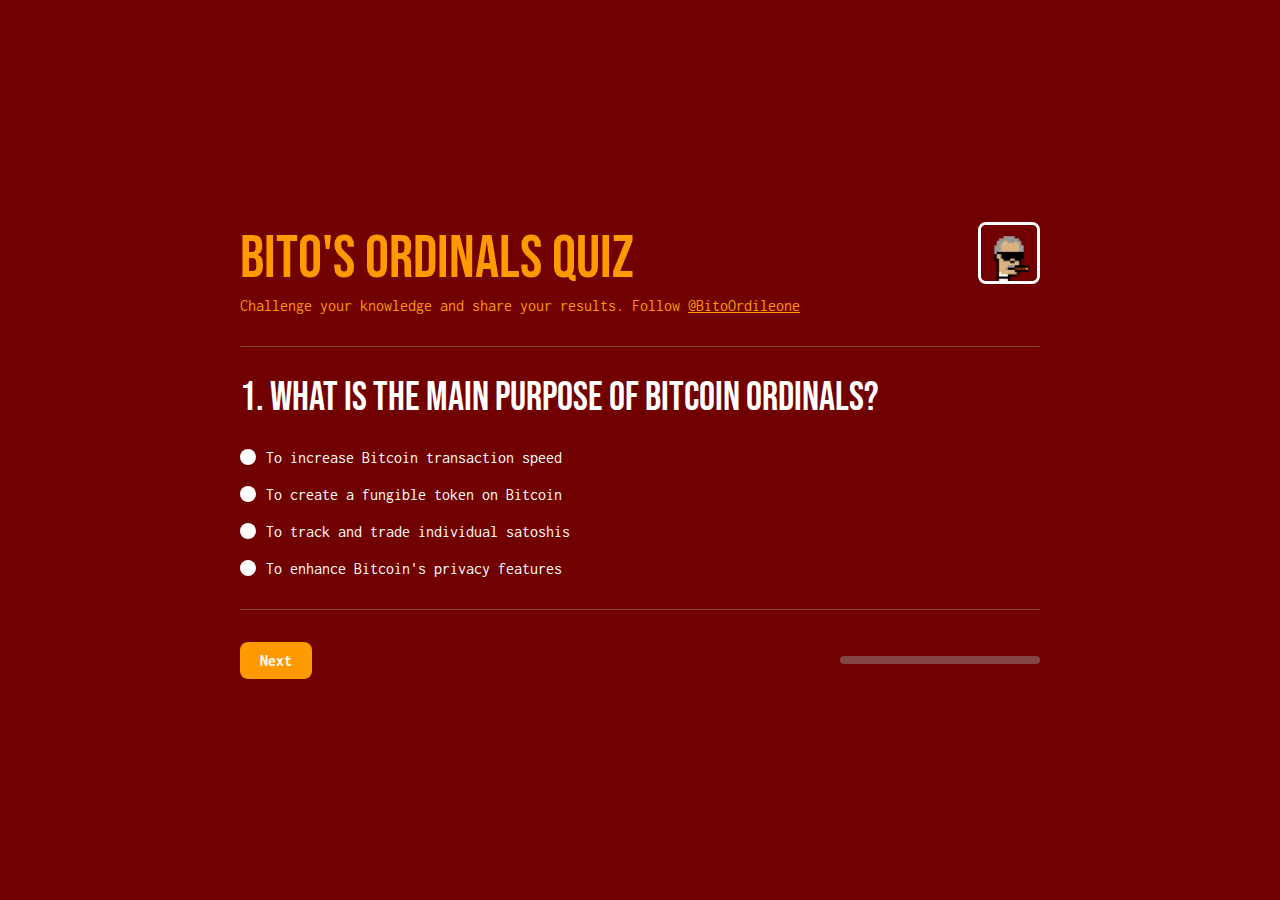
<file: index.html>
<!DOCTYPE html>
<html lang="en">
<head>
    <meta charset="UTF-8">
    <meta name="viewport" content="width=device-width, initial-scale=1.0">
    <title>Bito's Ordinals Quiz</title>
    <link rel="stylesheet" href="styles.css">
    <link href="https://fonts.googleapis.com/css2?family=Bebas+Neue&family=Inconsolata:wght@400;700&display=swap" rel="stylesheet">
    
    <!-- Open Graph Meta Tags -->
    <meta property="og:title" content="Bito's Ordinals Quiz">
    <meta property="og:description" content="Test your knowledge on Bitcoin Ordinals, BRC-20, Runes, and the whole Bitcoin Ecosystem with Bito's Ordinals Quiz!">
    <meta property="og:image" content="https://github.com/bitoordileone/Ordinals-Quiz/blob/main/share.jpg?raw=true"> <!-- Update the URL to your share image -->
    <meta property="og:url" content="https://bitoordileone.github.io/Ordinals-Quiz/"> <!-- Update with your website URL -->
    <meta property="og:type" content="website">

    <!-- Twitter Card Meta Tags -->
    <meta name="twitter:card" content="summary_large_image">
    <meta name="twitter:title" content="Bito's Ordinals Quiz">
    <meta name="twitter:description" content="Test your knowledge on Bitcoin Ordinals, BRC-20, Runes, and the whole Bitcoin Ecosystem with Bito's Ordinals Quiz!">
    <meta name="twitter:image" content="https://github.com/bitoordileone/Ordinals-Quiz/blob/main/share.jpg?raw=true"> <!-- Update the URL to your share image -->
</head>
<body>
    <div class="page-quiz">
        <div class="page-quiz-content">
            <div class="header">
                <div class="head">
                    <div class="title">Bito's Ordinals Quiz</div>
                    <a href="https://x.com/bitoordileone/" target="_blank" rel="noopener noreferrer">
                    <img class="title-image" src="image-icon0.png" alt="Quiz Icon"/>
                    </a>
                </div>
                <div class="subheader">Challenge your knowledge and share your results. Follow <a href="https://x.com/bitoordileone/">@BitoOrdileone</a></div>
            </div>
            <div class="divider-top"></div>
            <div class="question">
                <div id="question-container" class="h-2">Question will appear here</div>
            </div>
            <div id="answer-container" class="answers"></div>
            <div class="divider-bottom"></div>
            <div class="footer">
                <div class="left-buttons">
                    <button class="previous-button" id="prev-button" onclick="prevQuestion()">Prev</button>
                    <button class="next-button" id="next-button" onclick="nextQuestion()">Next</button>
                </div>
                <div class="progress-bar">
                    <div id="progress-bar" class="progress-bar-filled"></div>
                </div>
            </div>
        </div>
    </div>
    <script src="quiz.js"></script>
</body>
</html>
</file>
<file: styles.css>
/* General Styles */
body {
    background-color: #710000;
    color: white;
    font-family: 'Inconsolata', sans-serif;
    display: flex;
    justify-content: center;
    align-items: center;
    height: 100vh;
    margin: 0;
    text-align: center;
}

.page-quiz, .page-results {
    background: #710000;
    position: relative;
    overflow: hidden;
    width: 100%;
    max-width: 800px; /* Updated width */
    padding: 20px; /* Added padding */
    display: flex;
    justify-content: center;
    align-items: center;
    flex-direction: column;
}

.page-quiz-content, .page-results-content {
    display: flex;
    flex-direction: column;
    gap: 32px;
    align-items: flex-start; /* Left align content */
    width: 100%;
}

.header {
    display: flex;
    flex-direction: column;
    align-items: flex-start; /* Left align header content */
    width: 100%; /* Ensure header spans full width */
}

.head {
    display: flex;
    flex-direction: row;
    gap: 20px;
    align-items: center;
    justify-content: space-between; /* Space out the title and image */
    width: 100%;
}

.title {
    color: #ff9900;
    font-family: 'Bebas Neue', sans-serif;
    font-size: 60px;
}

.title-image {
    width: 56px;
    height: 56px;
    border-radius: 8px;
    border: 3px solid #ffffff;
    object-fit: cover;
    align-self: flex-end; /* Right align the image */
    margin-left: auto; /* Push the image to the right */
    margin-bottom: 10px;
}

.subheader {
    color: #ff9900;
    font-family: 'Inconsolata', sans-serif;
    font-size: 16px;
    margin-top: 0px; /* Reduced margin-top to bring it closer to the title */
    text-align: left; /* Left align subheader */
    width: 100%;
}

.question .h-2 {
    color: #ffffff;
    font-family: 'Bebas Neue', sans-serif;
    font-size: 40px;
    line-height: 38px;
    text-align: left; /* Left align question */
    width: 100%;
}

.divider-top, .divider-bottom {
    background: #844545;
    width: 100%;
    height: 1px;
}

.answers {
    display: flex;
    flex-direction: column;
    gap: 20px; /* Increased gap between answer options */
    width: 100%;
    align-items: flex-start; /* Left align answers */
}

.answer-option {
    display: flex;
    align-items: center;
    gap: 10px;
    cursor: pointer; /* Make the answer text clickable */
    text-align: left; /* Ensure text is left-aligned */
}

/* Specific Rule to Ensure Multi-Line Answers are Left-Aligned */
.answer-option .answer-text {
    text-align: left; /* Ensure multi-line text remains left-aligned */
}

.radio-button {
    width: 16px;
    height: 16px;
    border-radius: 50%;
    background: #ffffff;
    cursor: pointer;
}

.radio-button.clicked {
    background: #844545; /* Update clicked state color */
}

.answer-text {
    font-family: 'Inconsolata', sans-serif;
    font-size: 16px;
    color: #ffffff;
    cursor: pointer; /* Make the answer text clickable */
}

.answer-option.clicked .answer-text {
    color: #8d5f5f; /* Change text color when the answer is selected */
}

.footer {
    display: flex;
    justify-content: space-between;
    align-items: center;
    width: 100%;
}

.left-buttons {
    display: flex;
    gap: 10px;
    align-items: center;
}

.previous-button, .start-over-button, .share-on-x-button, .next-button {
    padding: 10px 20px;
    border: none;
    border-radius: 8px;
    cursor: pointer;
    font-family: 'Inconsolata', sans-serif;
    font-size: 16px;
    font-weight: bold;
}

.previous-button {
    background: #844545; /* Updated Previous button color */
    color: #ffffff;
}

.start-over-button {
    background: #844545; /* Updated Start Over button color */
    color: #ffffff;
}

.next-button {
    background: #ff9900; /* Ensure Next button styling is correct */
    color: #ffffff;
}

.share-on-x-button {
    background: #1d9bf0;
    color: #ffffff;
    border-radius: 20px;
    margin-bottom: 20px;
}

.progress-bar-container {
    display: flex;
    justify-content: flex-end; /* Right align progress bar */
    width: 100%;
}

.progress-bar {
    background: #844545;
    width: 100%;
    height: 8px;
    border-radius: 8px;
    overflow: hidden;
    max-width: 200px; /* Limit width of progress bar */
}

.progress-bar-filled {
    background: #ff9900;
    width: 0;
    height: 100%;
    transition: width 0.3s;
}

.results-image {
    width: 240px; /* Made the image smaller */
    height: 240px; /* Made the image smaller */
    border-radius: 8px;
    border: 4px solid #ffffff;
    object-fit: cover;
}

.results-level, .results-word {
    font-family: 'Bebas Neue', sans-serif;
}

.results-level {
    color: #ffffff;
    font-size: 32px;
}

.results-word {
    color: #ff9900;
    font-size: 60px;
}

.share-on-x-button-text {
    color: #ffffff;
    font-family: 'Inconsolata', sans-serif;
    font-size: 16px;
    font-weight: bold;
}

.start-over-button-text {
    color: #ffffff;
    font-family: 'Inconsolata', sans-serif;
    font-size: 16px;
    font-weight: bold;
}

/* Adjust results content layout */
.results-content {
    display: flex;
    justify-content: space-between;
    align-items: center;
    width: 100%;
}

.results-body {
    display: flex;
    flex-direction: column;
    align-items: center; /* Center align items */
    gap: 10px; /* Reduced gap between elements */
    margin-right: 0; /* Center the body, no extra margin */
}

/* Align the results body text */
.results-body .results-level,
.results-body .results-word {
    text-align: center; /* Center align text within results body */
}

/* Responsive Design */
@media (max-width: 768px) {
    .title {
        font-size: 40px;
    }
    .title-image {
        width: 40px;
        height: 40px;
    }
    .subheader {
        font-size: 14px;
    }
    .question .h-2 {
        font-size: 24px;
    }
    .answer-text {
        font-size: 14px;
    }
    .previous-button, .next-button, .start-over-button, .share-on-x-button {
        font-size: 14px;
        padding: 8px 16px;
    }
    .progress-bar-container {
        justify-content: center; /* Center progress bar on mobile */
    }
    .progress-bar {
        max-width: 100px; /* Smaller progress bar on mobile */
    }
    .results-content {
        flex-direction: column; /* Stack content on mobile */
        align-items: center;
    }
    .results-body {
        align-items: center; /* Center align the body */
        margin-right: 0; /* No margin to the right */
    }
    .results-image {
        width: 180px; /* Made the image smaller for mobile */
        height: 180px; /* Made the image smaller for mobile */
        margin-top: 20px; /* Add margin to separate the image */
    }
    .results-body .results-level,
    .results-body .results-word {
        text-align: center; /* Center align text within results body */
    }
}

a {
    color: #ff9900;
}

a:hover {
    color: rgb(189, 104, 0); /* A darker shade for hover effect */
}
</file>
